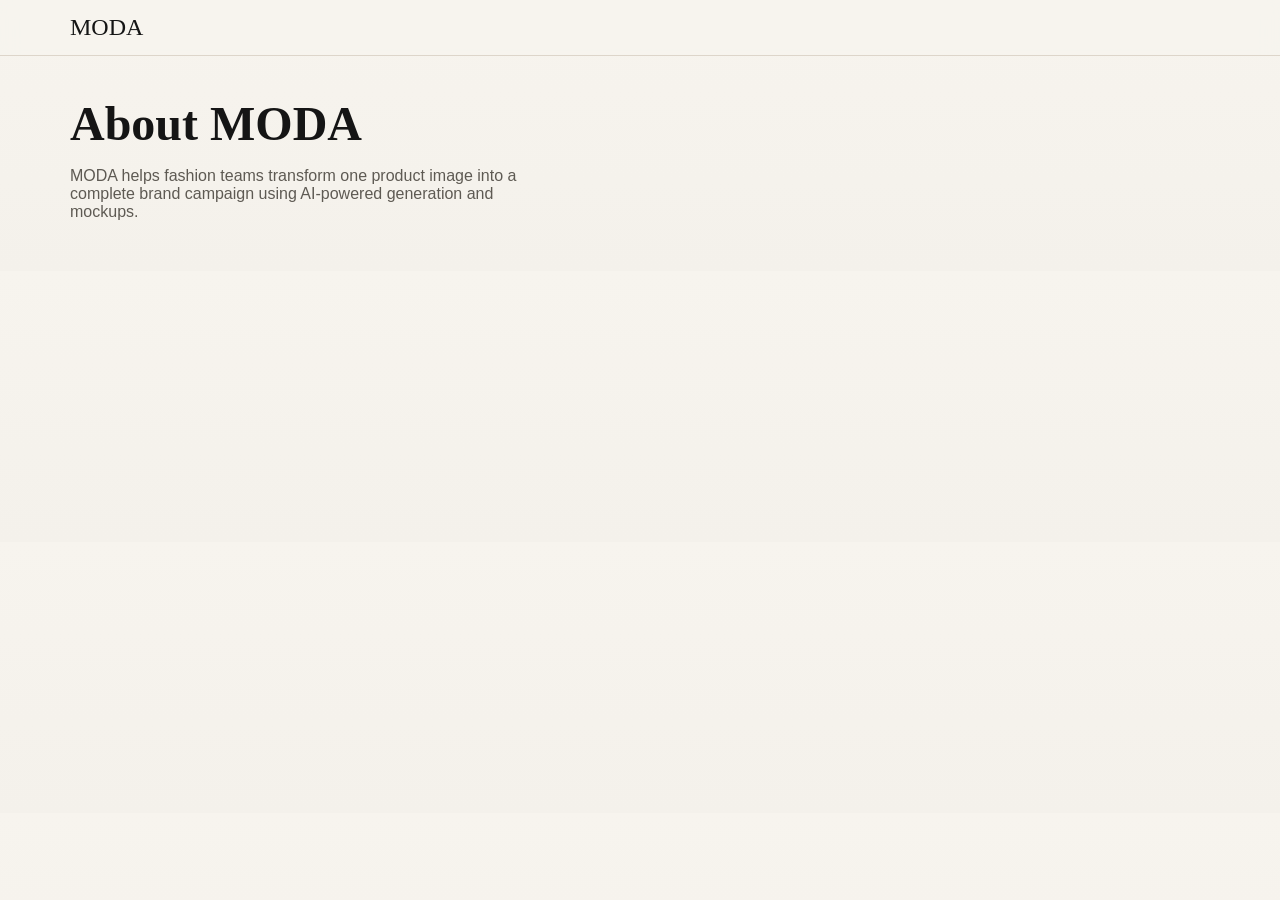
<file: about.html>
<!doctype html><html><head><meta charset='UTF-8'><meta name='viewport' content='width=device-width,initial-scale=1'><title>About MODA</title><link rel='stylesheet' href='styles.css'></head><body><header class='site-header glass'><div class='container nav-wrap'><a class='brand' href='index.html'>MODA</a></div></header><main class='container section'><h1>About MODA</h1><p class='subtitle'>MODA helps fashion teams transform one product image into a complete brand campaign using AI-powered generation and mockups.</p></main></body></html>
</file>
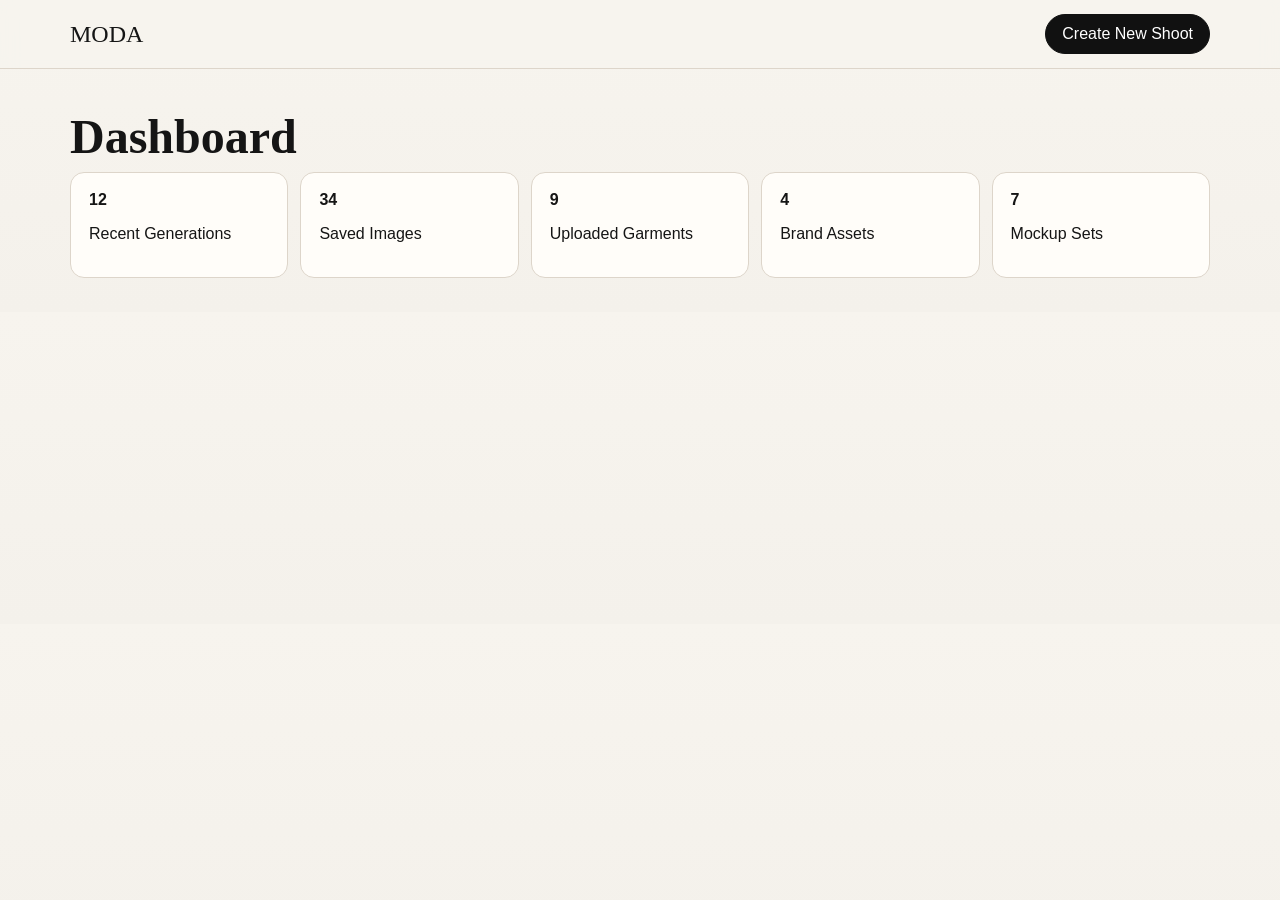
<file: dashboard.html>
<!doctype html><html><head><meta charset='UTF-8'><meta name='viewport' content='width=device-width,initial-scale=1'><title>MODA Dashboard</title><link rel='stylesheet' href='styles.css'></head><body><header class='site-header glass'><div class='container nav-wrap'><a class='brand' href='index.html'>MODA</a><a class='btn btn-dark' href='generator.html'>Create New Shoot</a></div></header><main class='container section'><h1>Dashboard</h1><div class='stats'><div class='stat'><strong>12</strong><p>Recent Generations</p></div><div class='stat'><strong>34</strong><p>Saved Images</p></div><div class='stat'><strong>9</strong><p>Uploaded Garments</p></div><div class='stat'><strong>4</strong><p>Brand Assets</p></div><div class='stat'><strong>7</strong><p>Mockup Sets</p></div></div></main></body></html>
</file>
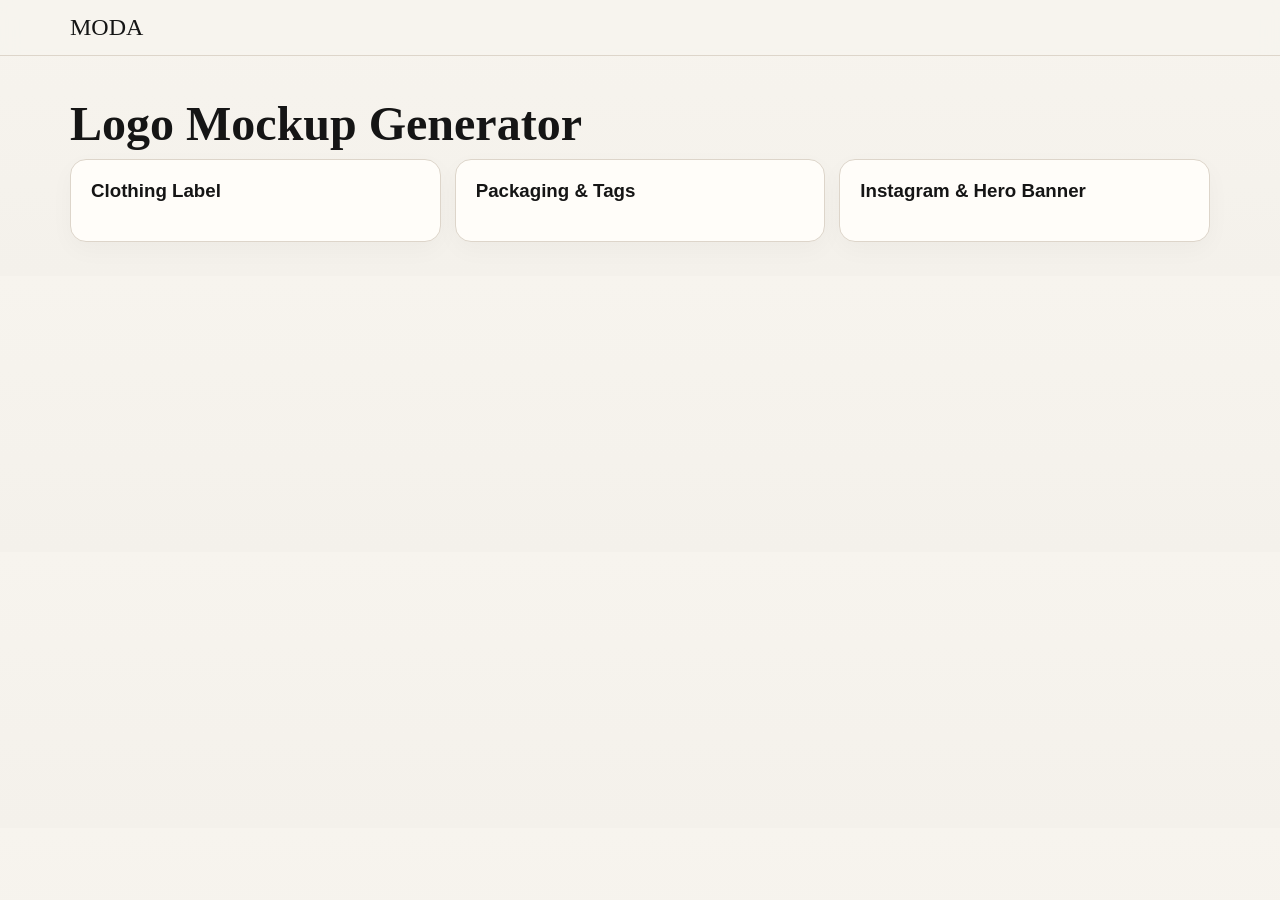
<file: mockups.html>
<!doctype html><html><head><meta charset='UTF-8'><meta name='viewport' content='width=device-width,initial-scale=1'><title>MODA Mockups</title><link rel='stylesheet' href='styles.css'></head><body><header class='site-header glass'><div class='container nav-wrap'><a class='brand' href='index.html'>MODA</a></div></header><main class='container section'><h1>Logo Mockup Generator</h1><div class='cards three'><article class='card'><h3>Clothing Label</h3></article><article class='card'><h3>Packaging & Tags</h3></article><article class='card'><h3>Instagram & Hero Banner</h3></article></div></main></body></html>
</file>
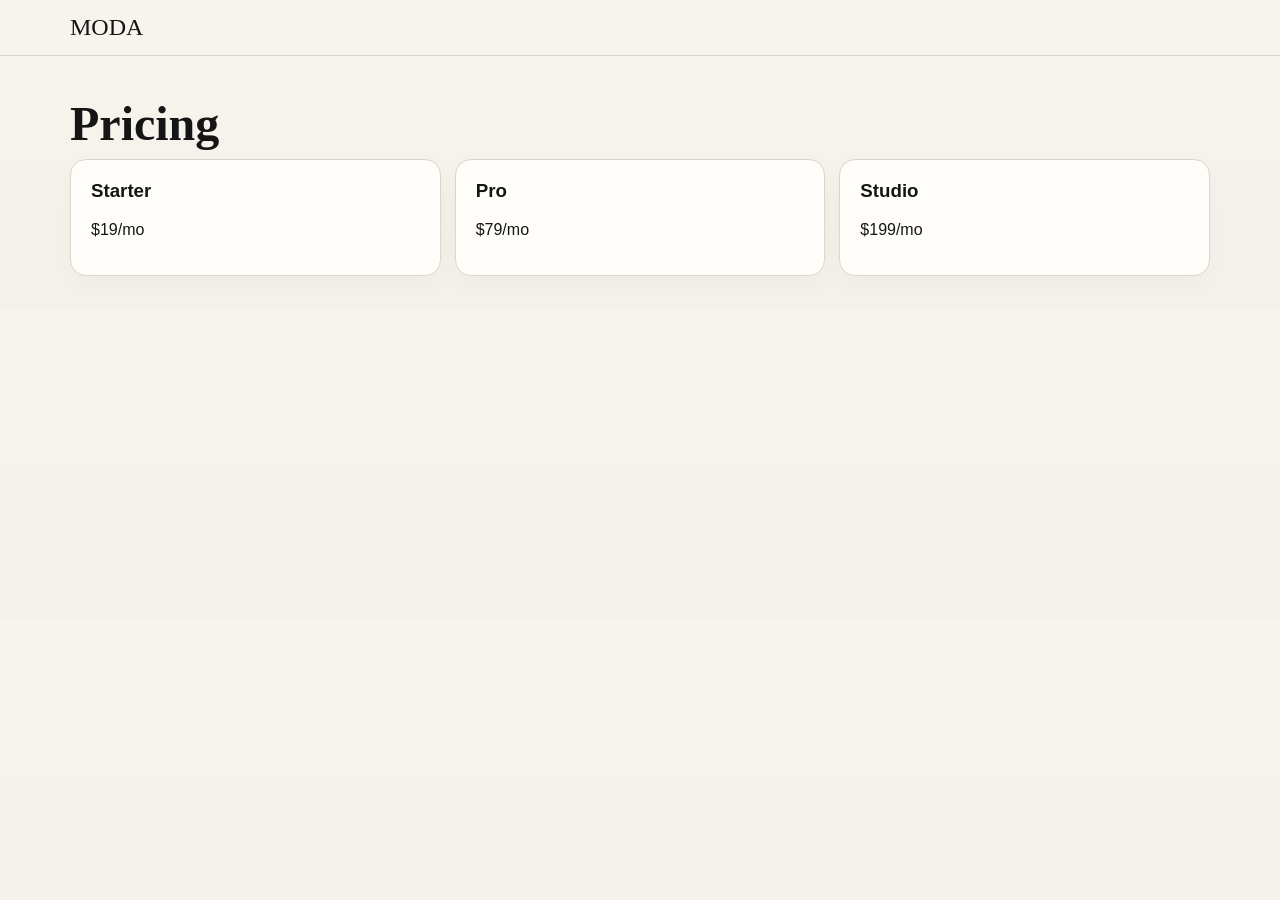
<file: pricing.html>
<!doctype html><html><head><meta charset='UTF-8'><meta name='viewport' content='width=device-width,initial-scale=1'><title>MODA Pricing</title><link rel='stylesheet' href='styles.css'></head><body><header class='site-header glass'><div class='container nav-wrap'><a class='brand' href='index.html'>MODA</a></div></header><main class='container section'><h1>Pricing</h1><div class='cards three'><article class='card'><h3>Starter</h3><p>$19/mo</p></article><article class='card'><h3>Pro</h3><p>$79/mo</p></article><article class='card'><h3>Studio</h3><p>$199/mo</p></article></div></main></body></html>
</file>
<file: styles.css>
:root{--bg:#f7f4ee;--bg2:#ece7de;--text:#151515;--muted:#5e5a53;--card:#fffdf9;--line:#ddd5ca}
*{box-sizing:border-box}body{margin:0;font-family:Inter,sans-serif;background:linear-gradient(var(--bg),#f4f1eb);color:var(--text)}
a{text-decoration:none;color:inherit}.container{width:min(1140px,92vw);margin:auto}.site-header{position:sticky;top:0;z-index:10}.glass{backdrop-filter:blur(8px);background:#f7f4eecc;border-bottom:1px solid var(--line)}
.nav-wrap{display:flex;align-items:center;justify-content:space-between;padding:14px 0}.brand{font-family:"Playfair Display",serif;font-size:1.5rem}
nav{display:flex;gap:18px;color:var(--muted)}.btn{padding:10px 16px;border:1px solid var(--line);border-radius:999px;background:#fff}.btn-dark{background:#111;color:#fff;border-color:#111}
.hero{display:grid;grid-template-columns:1.1fr .9fr;gap:36px;padding:64px 0}.tagline{letter-spacing:.08em;text-transform:uppercase;color:var(--muted);font-size:.8rem}h1{font-family:"Playfair Display",serif;font-size:3rem;line-height:1.1;margin:.5rem 0}h2{font-family:"Playfair Display",serif;font-size:2rem}
.subtitle{color:var(--muted);max-width:52ch}.hero-cta{display:flex;gap:12px;margin-top:20px}.hero-grid{display:grid;grid-template-columns:1fr 1fr;grid-template-rows:220px 220px;gap:12px}.hero-grid img{width:100%;height:100%;object-fit:cover;border-radius:16px;box-shadow:0 12px 32px #0001}.hero-grid img:first-child{grid-row:span 2}
.section{padding:34px 0}.cards{display:grid;gap:14px}.cards.three{grid-template-columns:repeat(3,1fr)}.cards.two{grid-template-columns:repeat(2,1fr)}.card{background:var(--card);padding:20px;border-radius:16px;border:1px solid var(--line);box-shadow:0 8px 24px #00000008} .card h3{margin-top:0}
.layout{display:grid;grid-template-columns:360px 1fr;gap:20px;padding:24px 0}.panel{background:var(--card);border:1px solid var(--line);border-radius:18px;padding:16px;box-shadow:0 8px 24px #00000008}.field{margin-bottom:12px}.field label{display:block;font-size:.85rem;color:var(--muted);margin-bottom:6px}
.field input,.field select,.field textarea{width:100%;padding:10px;border:1px solid var(--line);border-radius:10px;background:#fff}.dropzone{border:2px dashed #cdbfaa;background:#faf7f1;padding:20px;border-radius:14px;text-align:center}
.preview-grid{display:grid;grid-template-columns:repeat(auto-fill,minmax(180px,1fr));gap:12px}.preview-card{position:relative}.preview-card img{width:100%;aspect-ratio:4/5;object-fit:cover;border-radius:14px}.chip{position:absolute;left:8px;bottom:8px;background:#111c;color:#fff;font-size:.75rem;padding:5px 8px;border-radius:999px}
.footer-note{font-size:.8rem;color:var(--muted)}.stats{display:grid;grid-template-columns:repeat(5,1fr);gap:12px}.stat{background:var(--card);border:1px solid var(--line);padding:18px;border-radius:14px}
@media (max-width:900px){.hero,.layout{grid-template-columns:1fr}nav{display:none}.cards.three,.cards.two,.stats{grid-template-columns:1fr 1fr}}
</file>
